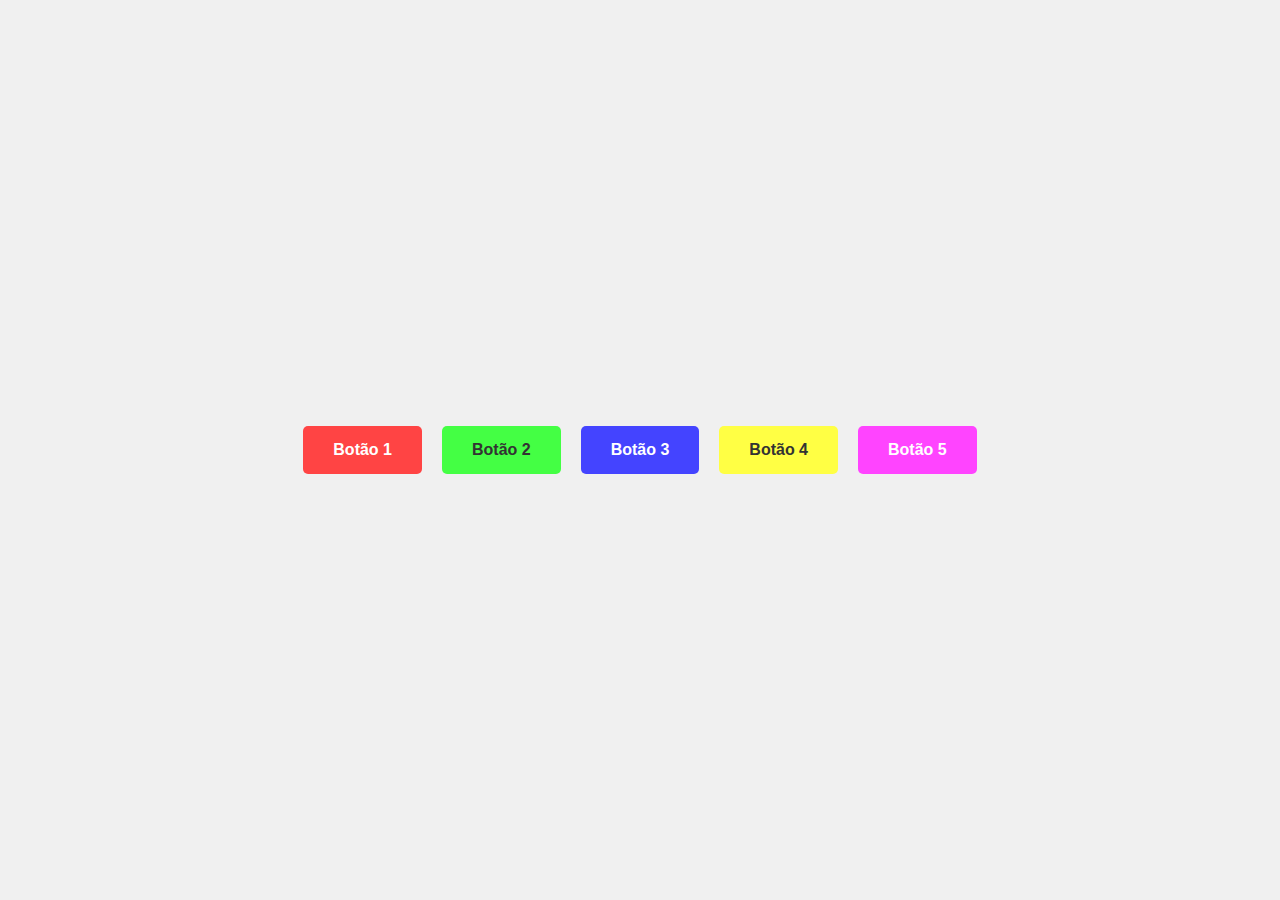
<file: pratica003_02-03-2026/index.html>
<!DOCTYPE html>
<html lang="pt-br">

<head>
    <meta charset="UTF-8">
    <meta name="viewport" content="width=device-width, initial-scale=1.0">
    <title>5 Botões Coloridos</title>
    <style>
        body {
            background-color: #f0f0f0;
            margin: 0;
            height: 100vh;
            display: flex;
            justify-content: center;
            align-items: center;
            font-family: Arial, sans-serif;
        }

        .container {
            display: flex;
            gap: 20px;
            flex-wrap: wrap;
            justify-content: center;
        }

        .botao {
            padding: 15px 30px;
            border: none;
            border-radius: 5px;
            font-size: 16px;
            font-weight: bold;
            color: white;
            cursor: pointer;
            transition: transform 0.2s;
        }

        .botao:hover {
            transform: scale(1.1);
        }

        .botao1 {
            background-color: #ff4444;
        }

        .botao2 {
            background-color: #44ff44;
            color: #333;
        }

        .botao3 {
            background-color: #4444ff;
        }

        .botao4 {
            background-color: #ffff44;
            color: #333;
        }

        .botao5 {
            background-color: #ff44ff;
        }

    </style>
</head>

<body>
    <div class="container">
        <button class="botao botao1">Botão 1</button>
        <button class="botao botao2">Botão 2</button>
        <button class="botao botao3">Botão 3</button>
        <button class="botao botao4">Botão 4</button>
        <button class="botao botao5">Botão 5</button>
    </div>
</body>

</html>
</file>
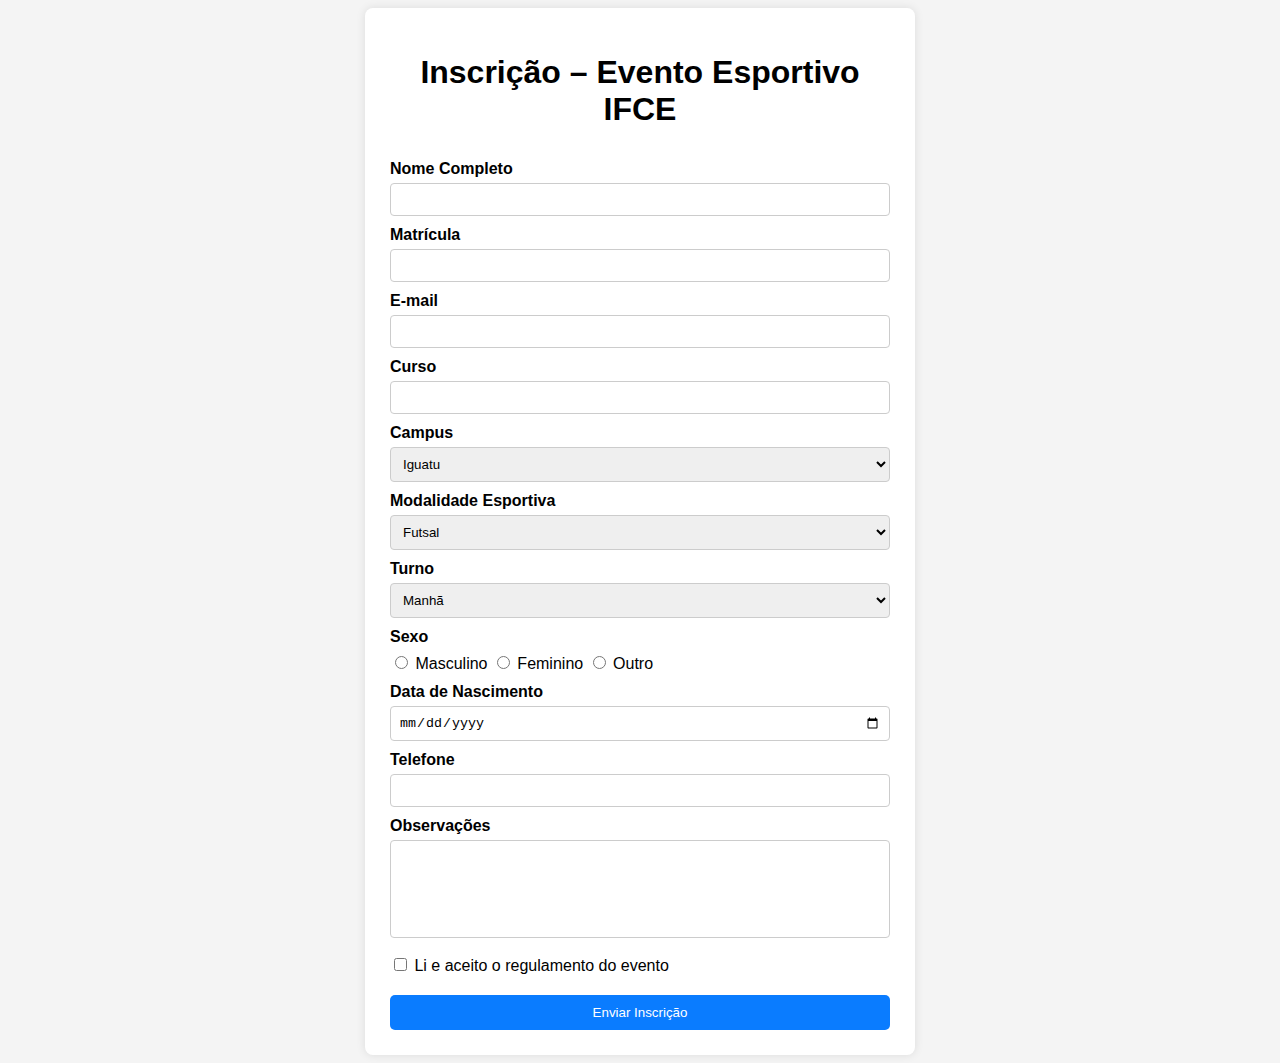
<file: pratica003_03-03-2026/index.html>
<!DOCTYPE html>
<html lang="pt-br">

<head>
    <meta charset="UTF-8">
    <title>Inscrição Evento Esportivo IFCE</title>
    <link rel="stylesheet" href="style.css">
</head>

<body>

    <div class="container">

        <h1>Inscrição – Evento Esportivo IFCE</h1>

        <form>

            <label>Nome Completo</label>
            <input type="text" name="nome" required>

            <label>Matrícula</label>
            <input type="text" name="matricula" required>

            <label>E-mail</label>
            <input type="email" name="email" required>

            <label>Curso</label>
            <input type="text" name="curso">

            <label>Campus</label>
            <select name="campus">
                <option>Iguatu</option>
                <option>Fortaleza</option>
                <option>Crato</option>
                <option>Juazeiro</option>
            </select>

            <label>Modalidade Esportiva</label>
            <select name="modalidade">
                <option>Futsal</option>
                <option>Vôlei</option>
                <option>Corrida</option>
                <option>Xadrez</option>
            </select>

            <label>Turno</label>
            <select name="turno">
                <option>Manhã</option>
                <option>Tarde</option>
                <option>Noite</option>
            </select>

            <label>Sexo</label>
            <div class="radio-group">
                <input type="radio" name="sexo"> Masculino
                <input type="radio" name="sexo"> Feminino
                <input type="radio" name="sexo"> Outro
            </div>

            <label>Data de Nascimento</label>
            <input type="date" name="nascimento">

            <label>Telefone</label>
            <input type="tel" name="telefone">

            <label>Observações</label>
            <textarea name="observacoes"></textarea>

            <div class="checkbox">
                <input type="checkbox" required>
                Li e aceito o regulamento do evento
            </div>

            <button type="submit">Enviar Inscrição</button>

        </form>

    </div>

</body>

</html>
</file>
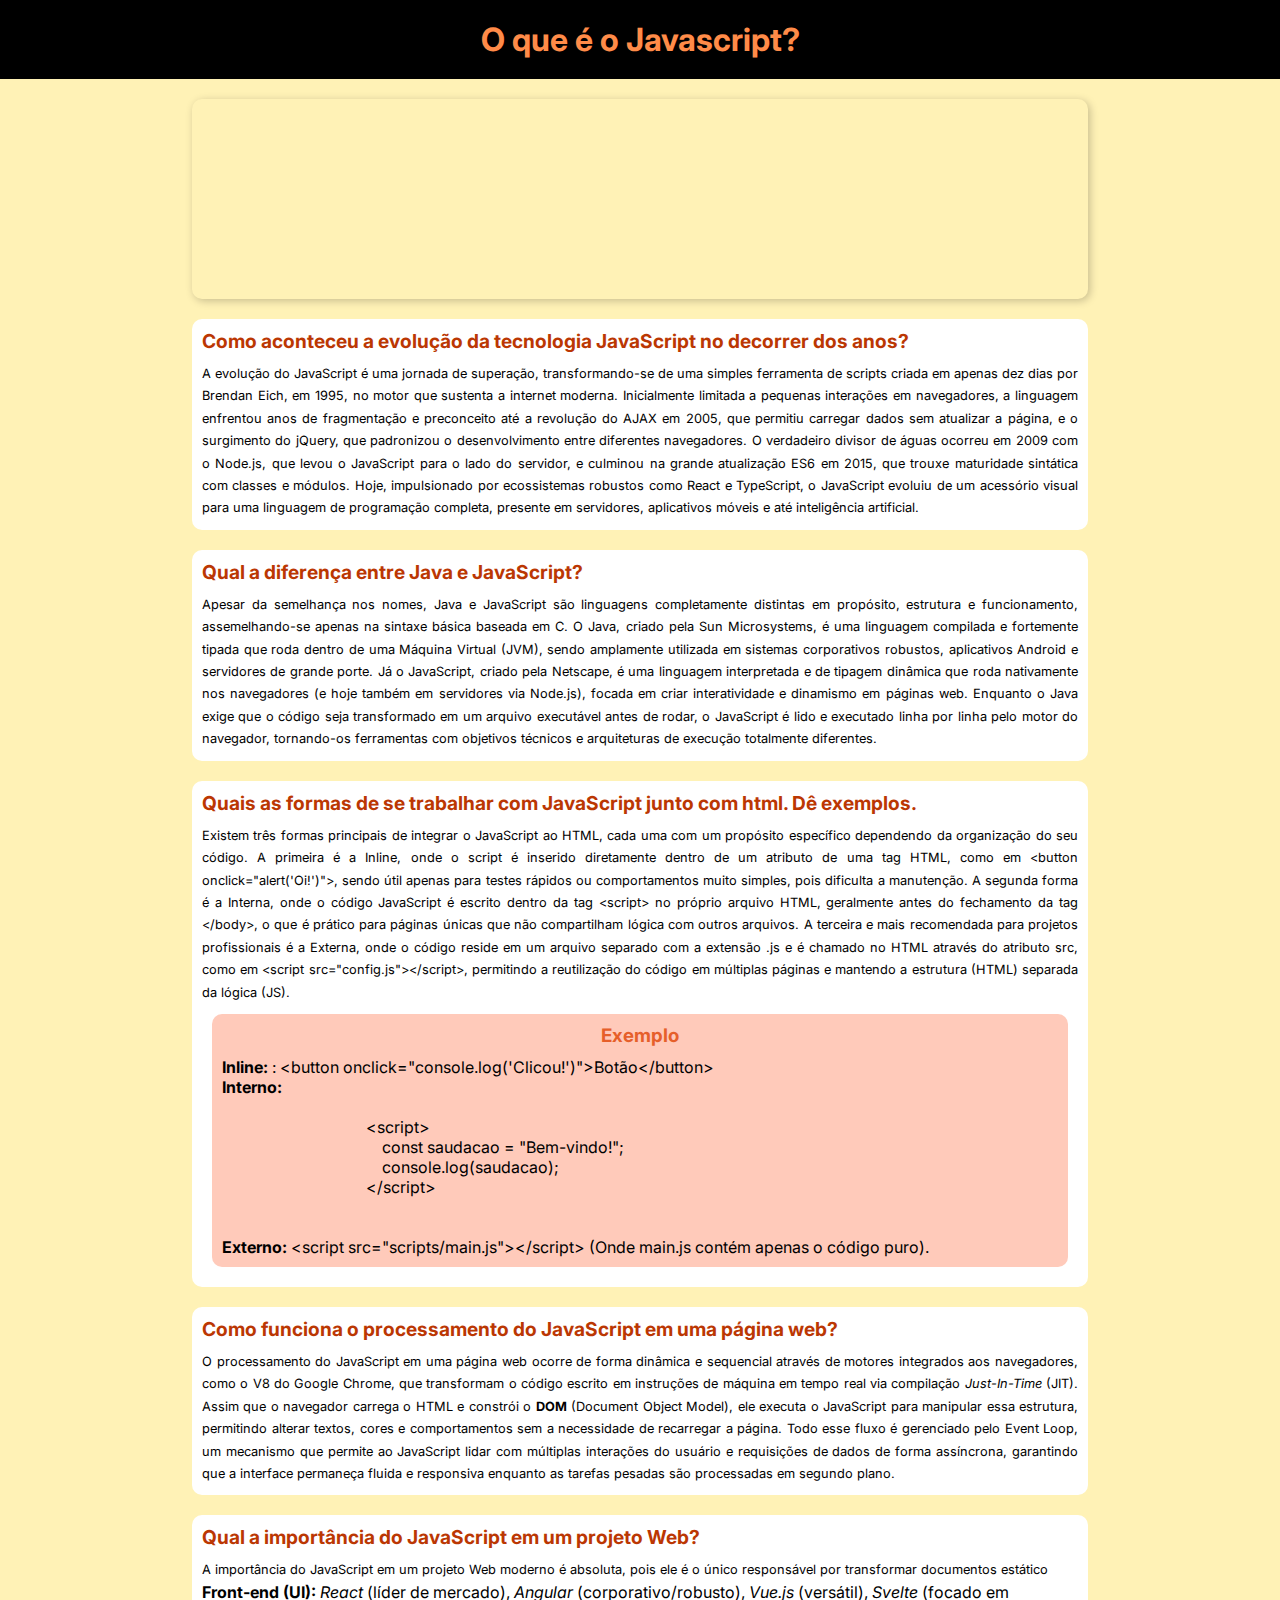
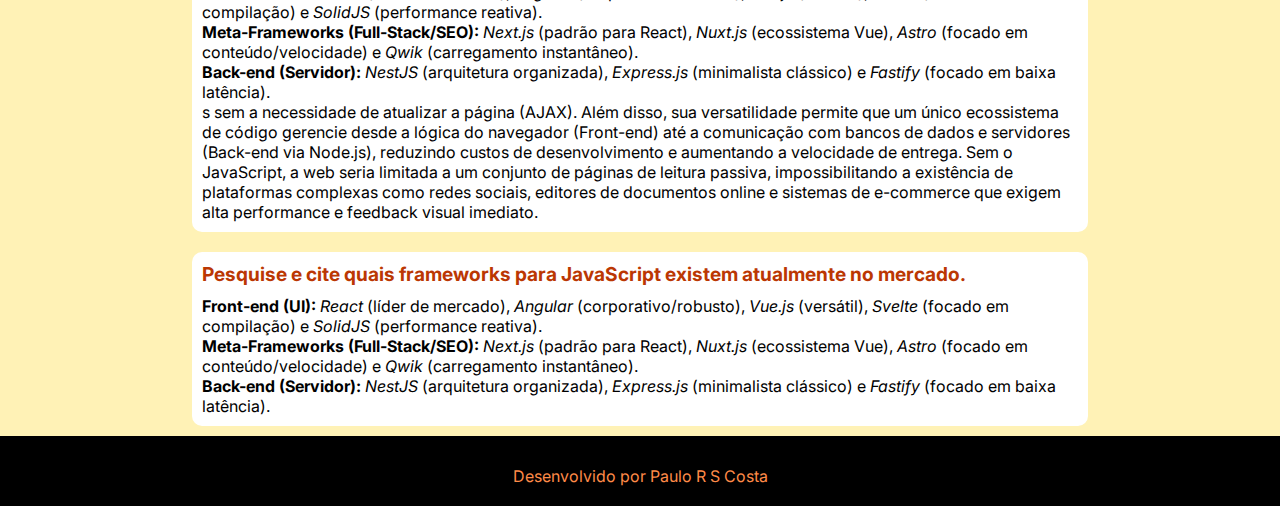
<file: atividades_02/pratica007_17-03-2026/index.html>
<!DOCTYPE html>
<html lang="en">
<head>
    <meta charset="UTF-8">
    <meta name="viewport" content="width=device-width, initial-scale=1.0">
    <link rel="stylesheet" href="style.css">
    <title>Atividade de Javascript</title>
</head>
<body>
    <h1>O que é o Javascript?</h1>
    <section class="container">
        <div class="img">

        </div>
        <article class="resposta">
            <h2>Como aconteceu a evolução da tecnologia JavaScript no decorrer dos anos?</h2>
            <p>
                A evolução do JavaScript é uma jornada de superação, transformando-se de uma simples ferramenta de scripts criada em apenas dez dias por Brendan Eich, em 1995, no motor que sustenta a internet moderna. Inicialmente limitada a pequenas interações em navegadores, a linguagem enfrentou anos de fragmentação e preconceito até a revolução do AJAX em 2005, que permitiu carregar dados sem atualizar a página, e o surgimento do jQuery, que padronizou o desenvolvimento entre diferentes navegadores. O verdadeiro divisor de águas ocorreu em 2009 com o Node.js, que levou o JavaScript para o lado do servidor, e culminou na grande atualização ES6 em 2015, que trouxe maturidade sintática com classes e módulos. Hoje, impulsionado por ecossistemas robustos como React e TypeScript, o JavaScript evoluiu de um acessório visual para uma linguagem de programação completa, presente em servidores, aplicativos móveis e até inteligência artificial.
            </p>
        </article>

        <article class="resposta">
            <h2>Qual a diferença entre Java e JavaScript?</h2>
            <p>
                Apesar da semelhança nos nomes, Java e JavaScript são linguagens completamente distintas em propósito, estrutura e funcionamento, assemelhando-se apenas na sintaxe básica baseada em C. O Java, criado pela Sun Microsystems, é uma linguagem compilada e fortemente tipada que roda dentro de uma Máquina Virtual (JVM), sendo amplamente utilizada em sistemas corporativos robustos, aplicativos Android e servidores de grande porte. Já o JavaScript, criado pela Netscape, é uma linguagem interpretada e de tipagem dinâmica que roda nativamente nos navegadores (e hoje também em servidores via Node.js), focada em criar interatividade e dinamismo em páginas web. Enquanto o Java exige que o código seja transformado em um arquivo executável antes de rodar, o JavaScript é lido e executado linha por linha pelo motor do navegador, tornando-os ferramentas com objetivos técnicos e arquiteturas de execução totalmente diferentes.
            </p>
        </article>

        <article class="resposta">
            <h2>Quais as formas de se trabalhar com JavaScript junto com html. Dê exemplos.</h2>
            <p>
                Existem três formas principais de integrar o JavaScript ao HTML, cada uma com um propósito específico dependendo da organização do seu código. A primeira é a Inline, onde o script é inserido diretamente dentro de um atributo de uma tag HTML, como em &lt;button onclick="alert('Oi!')"&gt;, sendo útil apenas para testes rápidos ou comportamentos muito simples, pois dificulta a manutenção. A segunda forma é a Interna, onde o código JavaScript é escrito dentro da tag &lt;script&gt; no próprio arquivo HTML, geralmente antes do fechamento da tag &lt;/body&gt;, o que é prático para páginas únicas que não compartilham lógica com outros arquivos. A terceira e mais recomendada para projetos profissionais é a Externa, onde o código reside em um arquivo separado com a extensão .js e é chamado no HTML através do atributo src, como em &lt;script src="config.js">&lt;/script&gt;, permitindo a reutilização do código em múltiplas páginas e mantendo a estrutura (HTML) separada da lógica (JS).
            </p>
            <div class="exemplo">
                <h3>Exemplo</h3>
                    <ul>
                        <li><strong>Inline: </strong>: <code>&lt;button onclick="console.log('Clicou!')"&gt;Botão&lt;/button&gt;</code></li>
                        <li><strong>Interno: </strong>
                            <pre>
                                <code>
                                    &lt;script&gt;
                                        const saudacao = "Bem-vindo!";
                                        console.log(saudacao);
                                    &lt;/script&gt;
                                </code>
                            </pre>
                        </li>
                        <li><strong>Externo: </strong><code>&lt;script src="scripts/main.js"&gt;&lt;/script&gt;</code> (Onde main.js contém apenas o código puro).</li>
                    </ul>
            </div>
        </article>

        <article class="resposta">
            <h2>Como funciona o processamento do JavaScript em uma página web?</h2>
            <p>
                O processamento do JavaScript em uma página web ocorre de forma dinâmica e sequencial através de motores integrados aos navegadores, como o V8 do Google Chrome, que transformam o código escrito em instruções de máquina em tempo real via compilação <em>Just-In-Time</em> (JIT). Assim que o navegador carrega o HTML e constrói o <strong>DOM</strong> (Document Object Model), ele executa o JavaScript para manipular essa estrutura, permitindo alterar textos, cores e comportamentos sem a necessidade de recarregar a página. Todo esse fluxo é gerenciado pelo Event Loop, um mecanismo que permite ao JavaScript lidar com múltiplas interações do usuário e requisições de dados de forma assíncrona, garantindo que a interface permaneça fluida e responsiva enquanto as tarefas pesadas são processadas em segundo plano.
            </p>
        </article>

        <article class="resposta">
            <h2>Qual a importância do JavaScript em um projeto Web?</h2>
            <p>
                A importância do JavaScript em um projeto Web moderno é absoluta, pois ele é o único responsável por transformar documentos estático<ul>
                    <li><strong>Front-end (UI):</strong> 
                        <em>React</em> (líder de mercado), 
                        <em>Angular</em> (corporativo/robusto), 
                        <em>Vue.js</em> (versátil), 
                        <em>Svelte</em> (focado em compilação) e 
                        <em>SolidJS</em> (performance reativa).
                    </li>
                    
                    <li><strong>Meta-Frameworks (Full-Stack/SEO):</strong> 
                        <em>Next.js</em> (padrão para React), 
                        <em>Nuxt.js</em> (ecossistema Vue), 
                        <em>Astro</em> (focado em conteúdo/velocidade) e 
                        <em>Qwik</em> (carregamento instantâneo).
                    </li>
                    
                    <li><strong>Back-end (Servidor):</strong> 
                        <em>NestJS</em> (arquitetura organizada), 
                        <em>Express.js</em> (minimalista clássico) e 
                        <em>Fastify</em> (focado em baixa latência).
                    </li>
                </ul>s sem a necessidade de atualizar a página (AJAX). Além disso, sua versatilidade permite que um único ecossistema de código gerencie desde a lógica do navegador (Front-end) até a comunicação com bancos de dados e servidores (Back-end via Node.js), reduzindo custos de desenvolvimento e aumentando a velocidade de entrega. Sem o JavaScript, a web seria limitada a um conjunto de páginas de leitura passiva, impossibilitando a existência de plataformas complexas como redes sociais, editores de documentos online e sistemas de e-commerce que exigem alta performance e feedback visual imediato.
            </p>
        </article>

        <article class="resposta">
            <h2>Pesquise e cite quais frameworks para JavaScript existem atualmente no mercado.</h2>
            <ul>
                <li><strong>Front-end (UI):</strong> 
                    <em>React</em> (líder de mercado), 
                    <em>Angular</em> (corporativo/robusto), 
                    <em>Vue.js</em> (versátil), 
                    <em>Svelte</em> (focado em compilação) e 
                    <em>SolidJS</em> (performance reativa).
                </li>
                
                <li><strong>Meta-Frameworks (Full-Stack/SEO):</strong> 
                    <em>Next.js</em> (padrão para React), 
                    <em>Nuxt.js</em> (ecossistema Vue), 
                    <em>Astro</em> (focado em conteúdo/velocidade) e 
                    <em>Qwik</em> (carregamento instantâneo).
                </li>
                
                <li><strong>Back-end (Servidor):</strong> 
                    <em>NestJS</em> (arquitetura organizada), 
                    <em>Express.js</em> (minimalista clássico) e 
                    <em>Fastify</em> (focado em baixa latência).
                </li>
            </ul>
        </article>

    </section>
    <footer>
        <p>Desenvolvido por Paulo R S Costa</p>
    </footer>
</body>
</html>
</file>
<file: pratica003_03-03-2026/style.css>
body{
    font-family: Arial, Helvetica, sans-serif;
    background-color: #f4f4f4;
}

.container{
    width: 500px;
    margin: auto;
    background: white;
    padding: 25px;
    border-radius: 8px;
    box-shadow: 0 0 10px rgba(0,0,0,0.1);
}

h1{
    text-align: center;
}

form{
    display: flex;
    flex-direction: column;
}

label{
    margin-top: 10px;
    font-weight: bold;
}

input, select, textarea{
    padding: 8px;
    margin-top: 5px;
    border: 1px solid #ccc;
    border-radius: 4px;
}

textarea{
    resize: none;
    height: 80px;
}

.radio-group{
    margin-top: 5px;
}

.checkbox{
    margin-top: 15px;
}

button{
    margin-top: 20px;
    padding: 10px;
    background-color: #0a7cff;
    color: white;
    border: none;
    border-radius: 5px;
    cursor: pointer;
}

button:hover{
    background-color: #005fd1;
}
</file>
<file: atividades_02/pratica007_17-03-2026/style.css>
@import url('https://fonts.googleapis.com/css2?family=Inter:ital,opsz,wght@0,14..32,100..900;1,14..32,100..900&display=swap');

* {
    margin: 0;
    padding: 0;
    box-sizing: border-box;
    font-family: "Inter", sans-serif;
    list-style-type: none;
}

body {
    background-color: rgb(255, 242, 182);
}

h1 {
    background-color: black;
    padding: 20px;
    width: 100vw;
    color: rgb(255, 139, 72);
    text-align: center;
    font-size: 2em;
}

.img {
    width: 70%;
    height: 200px;
    border-radius: 10px;
    margin-top: 20px;
    background: url(https://www.luiztools.com.br/wp-content/uploads/2018/09/javascript.png);
    background-size: cover;
    background-position: center;
    box-shadow: 2px 2px 8px rgba(0, 0, 0, 0.219);
    margin-bottom: 10px;
}

.container {
    display: flex;
    flex-direction: column;
    align-items: center;
}

.resposta {
    max-width: 70%;
    background-color: white;
    border-radius: 10px;
    margin: 10px 0;
    padding: 10px;
}

.resposta h2 {
    color: rgb(187, 55, 3);
    font-size: 1.2em;
    margin-bottom: 10px;
}

.resposta p {
    font-size: 0.80em;
    text-align: justify;
    line-height: 1.75em;
}

.exemplo {
    margin: 10px;
    padding: 10px;
    background-color: rgb(255, 202, 186);
    border-radius: 10px;
}

.exemplo h3 {
    color: rgb(230, 95, 42);
    text-align: center;
    margin-bottom: 10px;
}

footer {
    background-color: black;
    padding: 20px;
}

footer p {
    color: rgb(255, 139, 72);
    text-align: center;
    margin-top: 10px;
}
</file>
